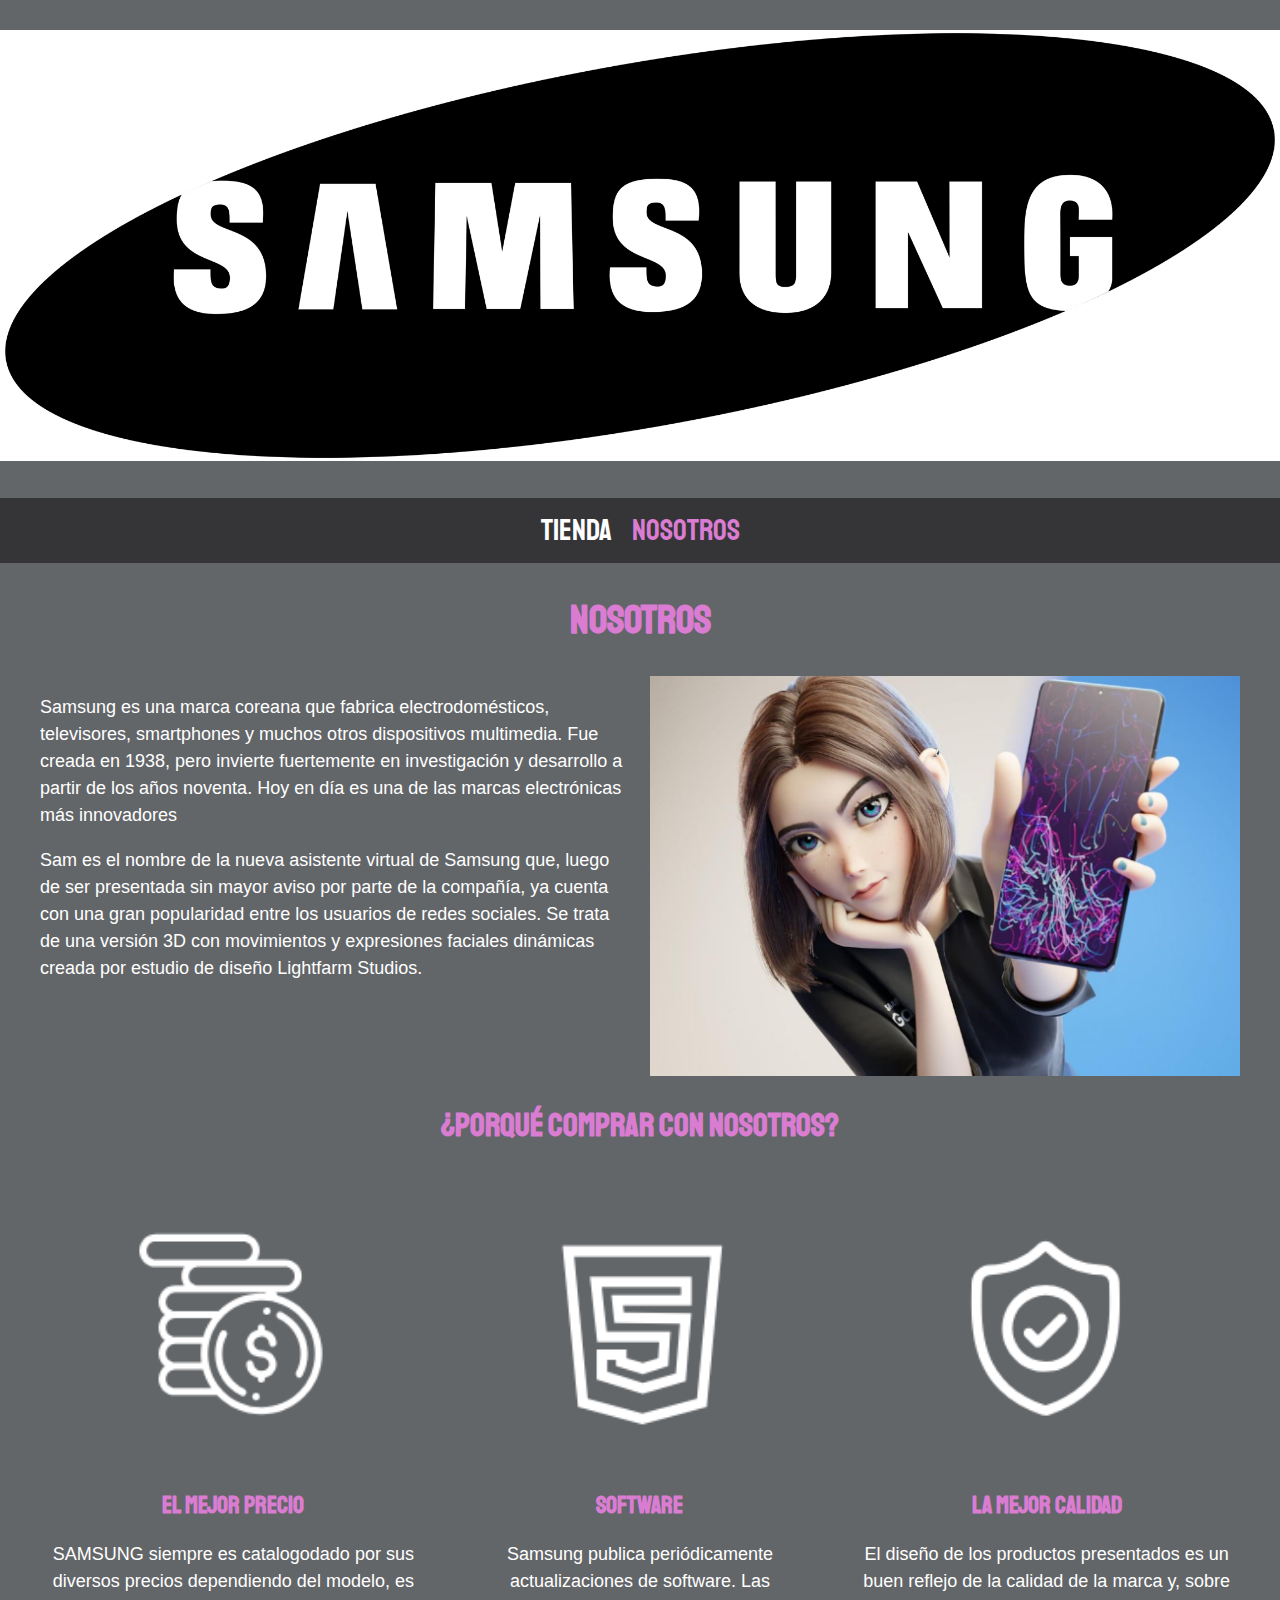
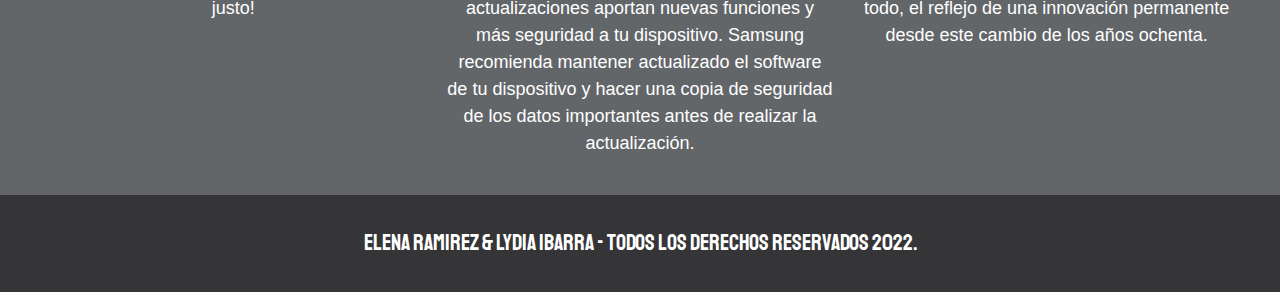
<file: nosotros.html>
<!DOCTYPE html>
<html lang="en">
<head>
    <meta charset="UTF-8">
    <meta http-equiv="X-UA-Compatible" content="IE=edge">
    <meta name="viewport" content="width=device-width, initial-scale=1.0">
    <title>SAMSUNG NOSOTROS</title>
    <link rel="stylesheet" href="css/normalize.css">
    <link href="https://fonts.googleapis.com/css2?family=Staatliches&display=swap" rel="stylesheet">
    <link rel="stylesheet" href="css/style2.css">
<body>
    <header class="header">
        <a href="index.html">
            <img class="header__logo" src="img2/logo2.jpg" alt="Logotipo">
        </a>
    </header>
    <nav class="navegacion">
       <a class="navegacion__enlace" href="index.html">Tienda</a>
       <a class="navegacion__enlace navegacion__enlace--activo" href="nosotros.html">Nosotros</a>

    </nav>

     <main class="contenedor">
     <h1>Nosotros</h1>
     <div class="nosotros" >
         <div class="nosotros__contenido">
            <p>Samsung es una marca coreana que fabrica electrodomésticos, televisores, 
                smartphones y muchos otros dispositivos multimedia. Fue creada en 1938, 
                pero invierte fuertemente en investigación y desarrollo a partir de los 
                años noventa. Hoy en día es una de las marcas electrónicas más innovadores​ </p>

            <p>Sam es el nombre de la nueva asistente virtual de Samsung que, luego de ser presentada 
                sin mayor aviso por parte de la compañía, ya cuenta con una gran popularidad 
                entre los usuarios de redes sociales.

                Se trata de una versión 3D con movimientos y expresiones faciales 
                dinámicas creada por estudio de diseño Lightfarm Studios.
            </p>

         </div>
         <img class="nosotros__imagen" src="img2/nosotros.jpg" alt="imagen nosotros">
     </div>
     </main>
     <section class="contenedor comprar" >
         <h2 class="comprar__titulo" >¿Porqué Comprar con nosotros?</h2>
         <div class="bloques" >
             <div class="bloque">
                 <img class="bloque__imagen" src="img2/icono_1.png" alt="porque comprar">
                 <h3 class="bloque__titulo">El Mejor Precio</h3>
                 <p> 
                    SAMSUNG siempre es catalogodado por sus diversos precios dependiendo del
                    modelo, es justo! 
                 </p>

             </div> <!--.bloque-->
             <div class="bloque">
                <img class="bloque__imagen" src="img2/icono_2.png" alt="porque comprar">
                <h3 class="bloque__titulo">Software</h3>
                <p> 
                    Samsung publica periódicamente actualizaciones de software. Las actualizaciones 
                    aportan nuevas funciones y más seguridad a tu dispositivo. Samsung recomienda
                     mantener actualizado el software de tu dispositivo y hacer una copia de seguridad 
                     de los datos importantes antes de realizar la actualización.
                </p>

            </div>  <!--.bloque-->
           
            <div class="bloque">
                <img class="bloque__imagen" src="img2/icono_4.png" alt="Mejor Calidad">
                <h3 class="bloque__titulo">La Mejor Calidad</h3>
                <p> 
                    El diseño de los productos presentados es un buen reflejo de la 
                    calidad de la marca y, sobre todo, el reflejo de una innovación permanente 
                    desde este cambio de los años ochenta. 
                </p>

            </div>  <!--.bloque-->
         </div><!--.bloques-->
     </section>

    <footer class="footer">
        <p class="footer__texto">ELENA RAMIREZ & LYDIA IBARRA - Todos los derechos Reservados 2022.</p>
    </footer>
    
</body>
</html>
</file>
<file: css/style2.css>
:root {
    --primario: #636669;
    --primarioOscuro: #353538;
    --secundario: #da7dd2;
    --secundarioOscuro: rgb(233,287,2);
    --blanco: #fff;
    --negro: #000;

    --fuentePrincipal: 'Staatliches', cursive;
}
html{
box-sizing: border-box;
font-size: 62.5%;
}
*, *:before, *:after{
box-sizing: inherit;
}
body{
    background-color: var(--primario);
    font-size: 1.6rem;
    line-height: 1.5;
}
p{
    font-size: 1.8rem;
    font-family: Arial, Helvetica, sans-serif;
    color: var(--blanco);
}
a{
    text-decoration: none;
}
img{
    width: 100%;
}
.contenedor{
    max-width: 120rem;
    margin: 0 auto;
}
h1,h2,h3{
    text-align: center;
    color: var(--secundario);
    font-family: var(--fuentePrincipal);
}
h1{
    font-size: 4rem;
}
h2{
    font-size: 3.2rem;
}
h3{
    font-size: 2.4rem;
}
/** HEADER **/
.header{
    display: flex;
    justify-content: center;
}
.header__logo{
    margin: 3rem 0;
}
/** FOOTER **/
.footer{
background-color: var(--primarioOscuro);
padding: 1rem 0;
margin-top: 2rem;
}
.footer__texto{
font-family: var(--fuentePrincipal);
text-align: center;
font-size: 2.2rem;
}
/** NAVEGACION **/
.navegacion{
background-color: var(--primarioOscuro);
padding: 1rem 0;
display: flex;
justify-content: center;
gap: 2rem;
}
.navegacion__enlace{
font-family: var(--fuentePrincipal);
color: var(--blanco);
font-size: 3rem;
}
.navegacion__enlace--activo,
.navegacion__enlace:hover{
    color: var(--secundario);
}
/** GRID **/
.grid{
    display: grid;
    grid-template-columns: repeat(2, 1fr);
    gap: 2rem;
}
@media (min-width: 768px ){
.grid{
    grid-template-columns: repeat(3, 1fr);
}
}
/** PRODUCTOS **/
.producto{
background-color: var(--primarioOscuro);
padding: 1rem;
}

.producto__nombre{
font-size: 4rem;
}
.producto__precio{
font-size: 2.8rem;
color: var(--secundario);
}
.producto__nombre,
.producto__precio{
    font-family: var(--fuentePrincipal);
    margin: 1rem 0;
    text-align: center;
    line-height: 1.2;
}
/** GRAFICOS **/
.grafico{
min-height: 30rem;
background-repeat: no-repeat;
background-size: cover;
grid-column: 1 / 3;
}
.grafico--camisas{
grid-row: 2 / 3;
background-image: url(img2/grafico2.jpg);
}
.grafico--node{
    background-image: url(img2/grafico3.jpg);
    grid-row: 8 / 9;
}
@media (min-width: 768px)
{
    .grafico--node{
grid-row:  5 / 6;
grid-column:  2 / 4;
}
}
/** NOSOTROS **/
.nosotros{
    display: grid;
    grid-template-rows: repeat(2, auto);
}
@media (min-width: 768px)
{
   .nosotros{
grid-template-columns: repeat(2, 1fr);
column-gap: 2rem;
  } 
}
.nosotros__imagen{
grid-row: 1 / 2;

}
@media (min-width: 768px)
{
    .nosotros__imagen{
        grid-column: 2 / 3;
    }   
}
/**BLOQUES**/
.bloques{
    display: grid;
    grid-template-columns: repeat(2, 1fr);
    gap: 2rem;
}
@media (min-width: 768px)
{
    .bloques{
      grid-template-columns: repeat(3, 1fr);  
    }
}
.bloque{
    text-align: center;
}

.bloque__titulo{
    margin: 0;
}
/** Pagina del Producto **/
@media (min-width: 768px)
{
   .camisa{
display: grid;
grid-template-columns: repeat(2, 1fr);
gap: 2rem;
} 
}
.formulario{
display: grid;
grid-template-columns: repeat(2, 1rf);
gap: 2rem;
}
.formulario__campo{
border: 1rem solid var(--primarioOscuro);
background-color: transparent;
color: var(--blanco);
font-size: 2rem;
font-family: Arial, Helvetica, sans-serif;
padding: 1rem;
appearance: none;
}
.formulario__submit{
background-color: var(--secundario);
border: none;
font-size: 2rem;
font-family: var(--fuentePrincipal);
padding: 2rem;
transition: background-color .3s ease;
grid-column: 1 / 3;
}
.formulario__submit:hover{
    cursor: pointer;
    background-color: var(--secundarioOscuro);
}
.formulario__carrito{
    background-color: var(--secundario);
    border: none;
    font-size: 2rem;
    font-family: var(--fuentePrincipal);
    padding: 2rem;
    transition: background-color .3s ease;
    
    }
    .formulario__carrito:hover{
        cursor: pointer;
        background-color: var(--secundarioOscuro);
    }
/*--------------------------------------------------------¨*/
.item {
    border: 2px solid #000;
    padding: 1rem;
    
  }
  
  .item-title {
    text-transform: uppercase;
    text-align: center;
    font-weight: 600;
    
    

  }
  
  .item-details {
    display: flex;
    justify-content: space-between;
    align-items: center;
    margin: 20px 0px 15px;
  }
  
  .item-details > .item-price {
    margin: 0;
  }
  
  /* ? SHOPPING CART */
  .shopping-cart-items {
    padding: 20px 0px;
  }
  
  .shopping-cart-header {
    border-bottom: 1px solid #ccc;
  }
  
  .shopping-cart-image {
    max-width: 80px;
    border-radius: 20px;
  }
  
  .shopping-cart-quantity-input {
    max-width: 45px;
    border: 1px solid #ccc;
    border-radius: 5px;
    background: #eee;
    padding: 5px;
  }
  
  .shopping-cart-total {
    min-height: 96px;
  }
</file>
